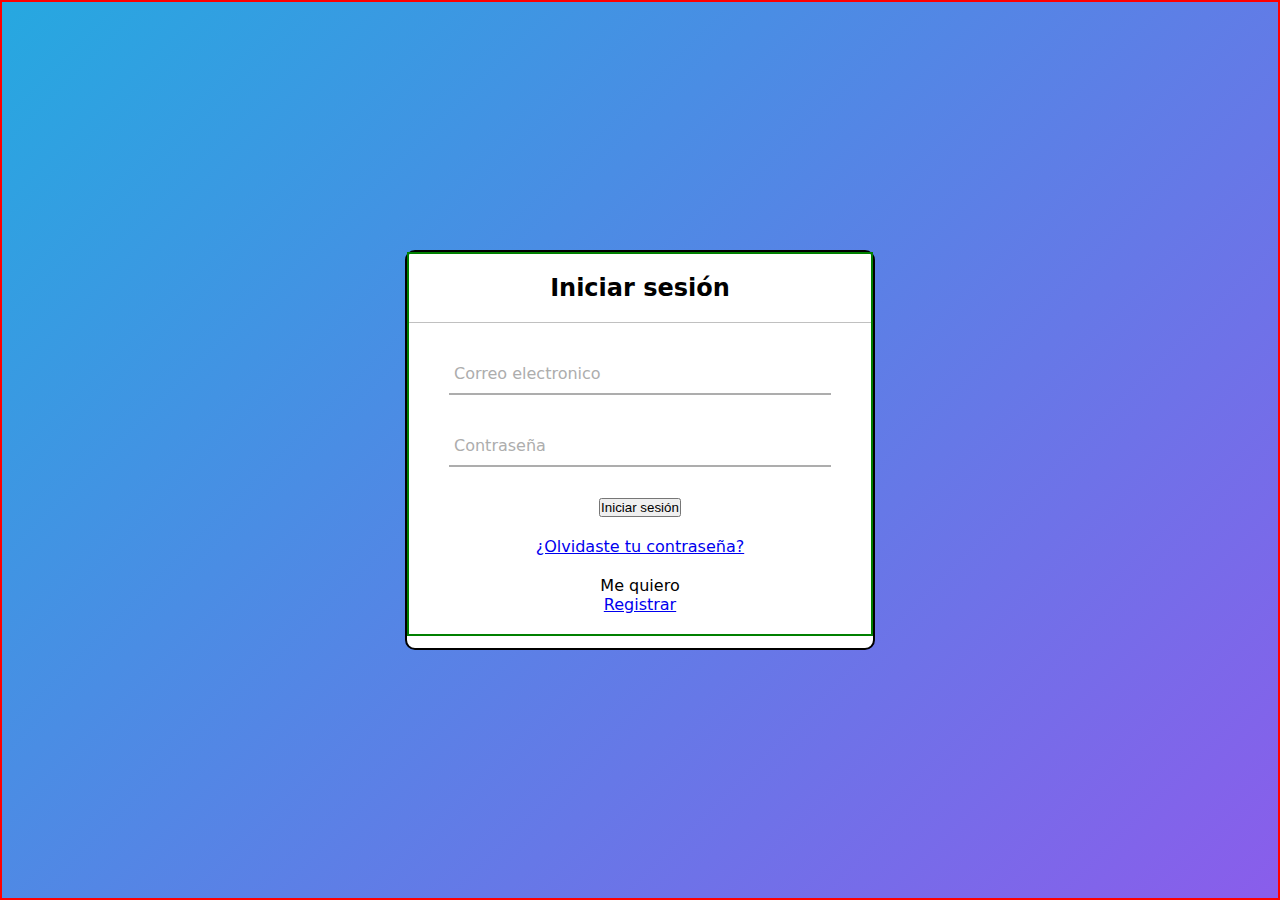
<file: index.html>
<!DOCTYPE html>
<html lang="es">
<head>
    <meta charset="UTF-8">
    <meta name="viewport" content="width=device-width, initial-scale=1.0">
    <title>login page</title>
    <link rel="stylesheet" href="css/style2.css">
</head>
<body>
    <div class="container">
        <div class="container-form">
            <form method="post" class="sign-in"></form>
            <h2>Iniciar sesión</h2>
            <div class="container-input">
                <input type="email"required>
                <label>Correo electronico</label>
            </div>
            <div class="container-input">
                <input type="password" required>
                <label>Contraseña</label>
            </div>
            <div class="recordar">
                <p><a href="inicio.html"><button>Iniciar sesión</button></a></p>
                <p class="recordar"><a href="#">¿Olvidaste tu contraseña?</a></p>
                <p>Me quiero <a href="form.html">Registrar</a></p>
            </div>
        </div>
    </div>

</body>
</html>
</file>
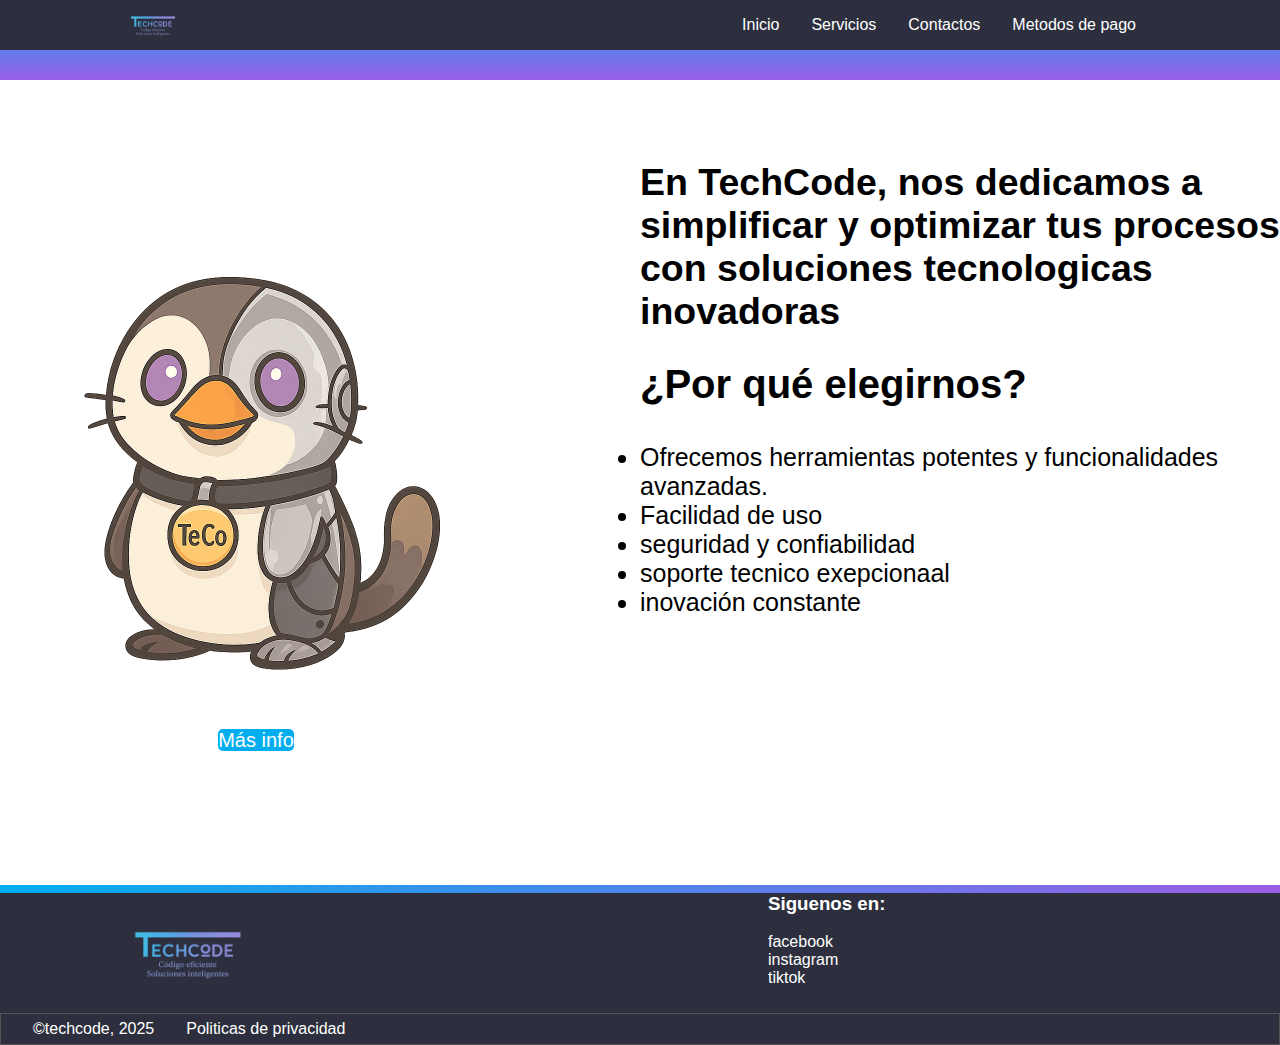
<file: h.html>
<!DOCTYPE html>
<html lang="es">
<head>
    <meta charset="UTF-8">
    <meta name="viewport" content="width=device-width, initial-scale=1.0">
    <link rel="stylesheet" href="css/estyle.css">
    <title>Inicio</title>
</head>
<body>


    <main class="main">
        <section class="seccion1">
            <header class="header">
                <div class="img">
                    <img src="img/logo.png" alt="logo TechCode">
                </div>
                <nav class="menu">
                    <a href="#">Inicio</a>
                    <a href="#">Servicios</a>
                    <a href="#">Contactos</a>
                    <a href="#">Metodos de pago</a>
                </nav>
            </header>
        </section>






        <section class="seccion2">
            <aside class="contenido1">
                <aside class="contenidoimg">
                    <div class="img2">
                        <img src="img/mascota.png" alt="">
                    </div>
                    <div class="enlace">
                        <a href="#"> Más info</a>
                    </div>
                </aside>
            </aside>
            <aside class="contenido2">
                <div class="texto1"><h2>En TechCode, nos dedicamos a simplificar y optimizar tus procesos con soluciones tecnologicas inovadoras</h2><br></div>
                <div class="texto2"><h1>¿Por qué elegirnos?</h1><br><br>
                <ul>
                    <li>Ofrecemos herramientas potentes y funcionalidades avanzadas.</li>
                    <li>Facilidad de uso</li>
                    <li>seguridad y confiabilidad </li>
                    <li>soporte tecnico exepcionaal </li>
                    <li>inovación constante</li>
                </ul>
                </div>
            </aside>
        </section>





        <section class="seccion3">
            <hr>
            <div class="contenido3">
                <div class="logo2">
                    <img src="img/logo.png" alt="">
                </div>
                <div class="texto3">
                    <h3>Siguenos en:</h3><br>
                    <a href="https://www.facebook.com/profile.php?id=61577133549630">facebook</a><br>
                    <a href="https://www.instagram.com/techcodesoftware/">instagram</a><br>
                    <a href="https://www.tiktok.com/@techcode.software">tiktok</a><br>
                </div>
            </div>
            <footer class="footer">
                &copy; <a href="#" class="empresa">techcode, 2025</a> 
                <a href="#" class="politicas">Politicas de privacidad</a>
            </footer>
        </section>
    </main>


</body>
</html>
</file>
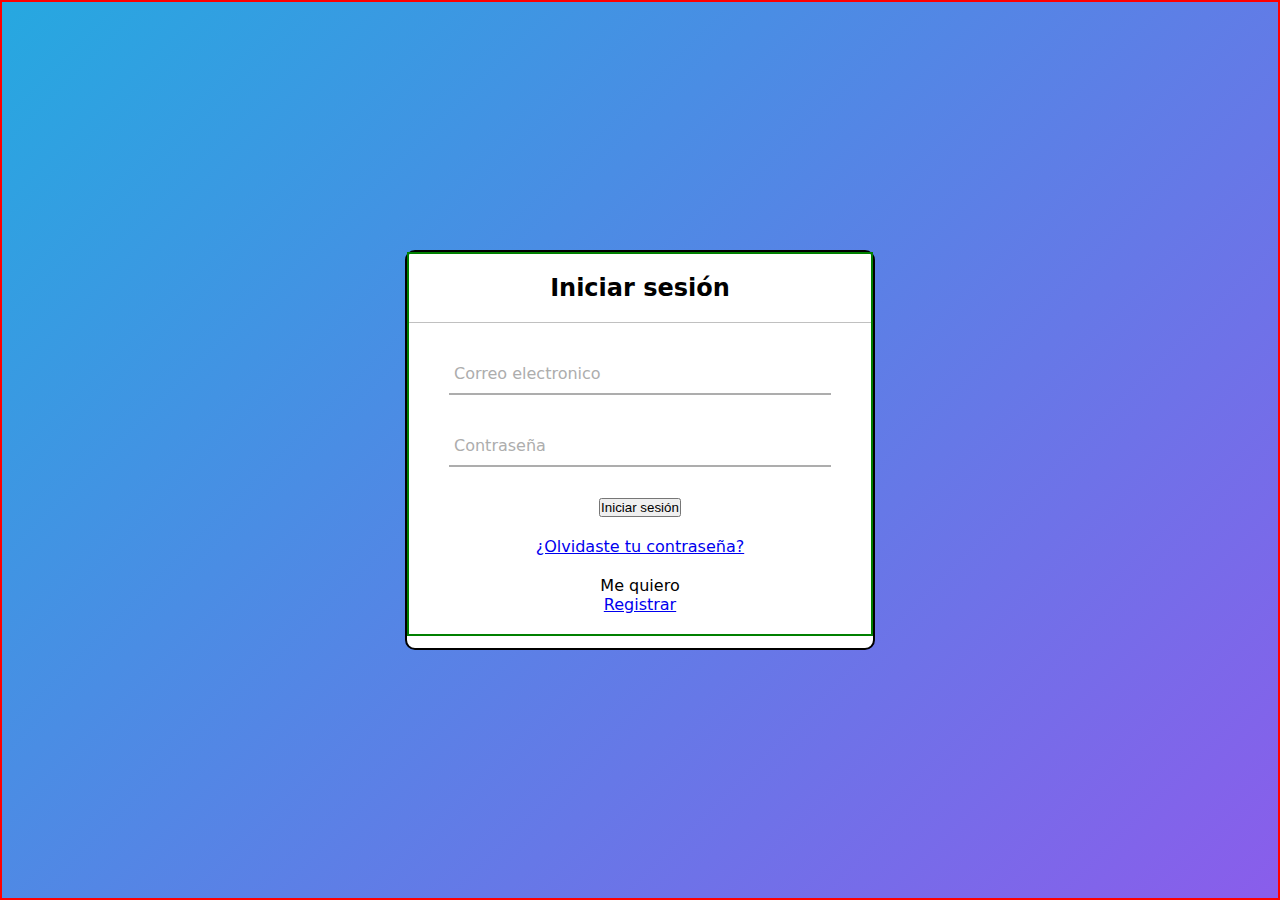
<file: Login.html>
<!DOCTYPE html>
<html lang="es">
<head>
    <meta charset="UTF-8">
    <meta name="viewport" content="width=device-width, initial-scale=1.0">
    <title>login page</title>
    <link rel="stylesheet" href="css/style2.css">
</head>
<body>
    <div class="container">
        <div class="container-form">
            <form method="post" class="sign-in"></form>
            <h2>Iniciar sesión</h2>
            <div class="container-input">
                <input type="email"required>
                <label>Correo electronico</label>
            </div>
            <div class="container-input">
                <input type="password" required>
                <label>Contraseña</label>
            </div>
            <div class="recordar">
                <p><a href="Index.html"><button>Iniciar sesión</button></a></p>
                <p class="recordar"><a href="#">¿Olvidaste tu contraseña?</a></p>
                <p>Me quiero <a href="form.html">Registrar</a></p>
            </div>
        </div>
    </div>

</body>
</html>
</file>
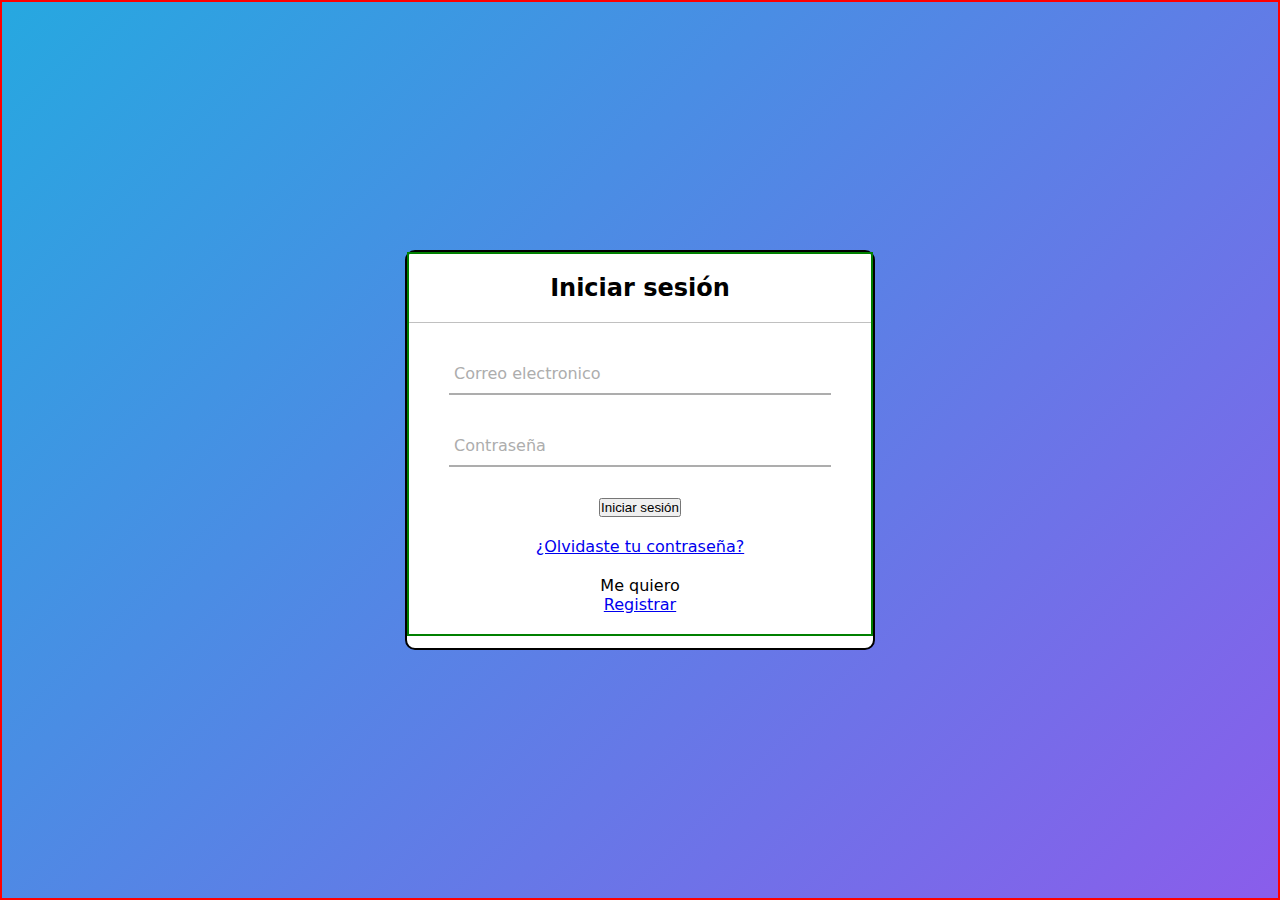
<file: login.html>
<!DOCTYPE html>
<html lang="es">
<head>
    <meta charset="UTF-8">
    <meta name="viewport" content="width=device-width, initial-scale=1.0">
    <title>login page</title>
    <link rel="stylesheet" href="css/style2.css">
</head>
<body>
    <div class="container">
        <div class="container-form">
            <form method="post" class="sign-in"></form>
            <h2>Iniciar sesión</h2>
            <div class="container-input">
                <input type="email"required>
                <label>Correo electronico</label>
            </div>
            <div class="container-input">
                <input type="password" required>
                <label>Contraseña</label>
            </div>
            <div class="recordar">
                <p><a href="Index.html"><button>Iniciar sesión</button></a></p>
                <p class="recordar"><a href="#">¿Olvidaste tu contraseña?</a></p>
                <p>Me quiero <a href="form.html">Registrar</a></p>
            </div>
        </div>
    </div>

</body>
</html>
</file>
<file: css/style2.css>
*{
    margin: 0;
    padding: 0;
    box-sizing: border-box;
}

body{
    border: 2px solid red;
    width: 100%;
    height: 100vh;
    display: flex;
    justify-content: center;
    align-items: center;
    background: linear-gradient(135deg, #26A8E0, #8A5DEB);
    font-family: system-ui, -apple-system, BlinkMacSystemFont, 'Segoe UI', Roboto, Oxygen, Ubuntu, Cantarell, 'Open Sans', 'Helvetica Neue', sans-serif;
}
.container{
    border: 2px solid black;
    width: 470px;
    height: 400px;
    background-color: white;
    display: flex;
    flex-direction: column;
    border-radius: 10px;
}
.container-form{
    border: 2px solid green;
    width: 100%;
}

.container-form h2{
    text-align: center;
    padding: 20px 0 20px 0;
    border-bottom: 1px solid silver;
}

.container-input{
    padding: 0;
    margin: 30px 40px;
    position: relative;
    border-bottom: 2px solid #adadad;
}

.container-input input{
    width: 100%;
    padding: 0 5px;
    height: 40px;
    font-size: 16px;
    border: none;
    background: none;
    outline: none;
}
.container-input label{
    position: absolute;
    top: 50%;
    left: 5px;
    color: #adadad;
    transform: translateY(-50%);
    font-size: 16px;
    pointer-events: none;
    transition: .3s;
}

.container-input input:focus ~ label{
    top: -5px;
    color: #26A8E0;
}



.recordar p{
    margin-bottom: 20px;
    display: flex;
    flex-direction: column;
    align-items: center;
}
</file>
<file: css/estyle.css>
*{
    margin: 0;
    padding: 0;
    box-sizing: border-box;
    font-family: Arial, Helvetica, sans-serif;
}
.main{
    width: 100%;
    height: 10em;
}




.seccion1 {
    width: 100%;
    height: 5em;
    background: linear-gradient(180deg, #00AEEF, #9B5DE5);
}
.header{
    background-color: #2d2f3e;
    width: 100%;
    height: 3.125em;
    display: flex;
    flex-direction: row;
    justify-content: center;
    align-items: center;
}
.img{
    width: 25%;
    height: 100%;
}
.menu{
    width: 55%;
    height: 100%;
    display: flex;
    flex-direction: row;
    justify-content: right;
    align-items: center;
}
.img img{
    object-fit: cover;
    height: 100%;
}
.menu a{
    display: flex;
    text-decoration: none;
    color: white;
    padding: 1em 1em;
}
.menu a:hover{
    background:linear-gradient(180deg, #00AEEF, #9B5DE5) ;
    color: black;
}




.seccion2{
    width: 100%;
    height: calc(125vh - 20em);
    background: white;
    display: flex;
    flex-direction: row;
    justify-content: center;
    align-items: center;
}
.contenido2{
    width: 80%;
    height: 80%;
}
.contenidoimg{
    width: 80%;
    height: 80%;
    overflow: hidden;
}
.contenidoimg img{
    width: 100%;
}
.enlace{
    font-size: 1.25em;
    text-align: center;
}
.enlace a{
    text-decoration: none;
    color: white;
    background-color: #00AEEF;
    width: 3em;
    height: 2em;
    border: none;
    border-radius: 5px;
}
.texto1{
    font-size: 25px;
}
.texto2 h1{
    font-size: 40px;
}
.texto2 li{
    font-size: 25px;

}




.seccion3{
    width: 100%;
    height: 10em;
    background:#2d2f3e;
        display: flex;
    flex-direction: column;
    justify-content: center;
    align-items: center;
}
.seccion3 hr{
    width: 100%;
    height: 5%;
    border: none;
    background: linear-gradient(90deg, #00AEEF, #9B5DE5);
}
.texto3 a{
    text-decoration: none;
    color: white;
}
.texto3 h3{
    color: white;
}
.contenido3{
    width: 100%;
    height: 75%;
    display: flex;
    flex-direction: row;
    justify-content: center;
}
.footer{
    width: 100%;
    height: 20%;
    background-color: #2d2f3e;
    display: flex;
    flex-direction: row;
    justify-content: left;
    align-items: center;
    border: #555555 1px solid;
    color:#fff;
    padding: 0 2em;
}
.logo2 img{
    object-fit: cover;
    height: 100%;
}
.logo2{
    width: 50%;
}
.texto3{
    width: 30%;
}
.politicas{
    color: white;
    text-decoration: none;
    margin-left: 2em;
}
.empresa{
    color: white;
    text-decoration: none;
}
</file>
